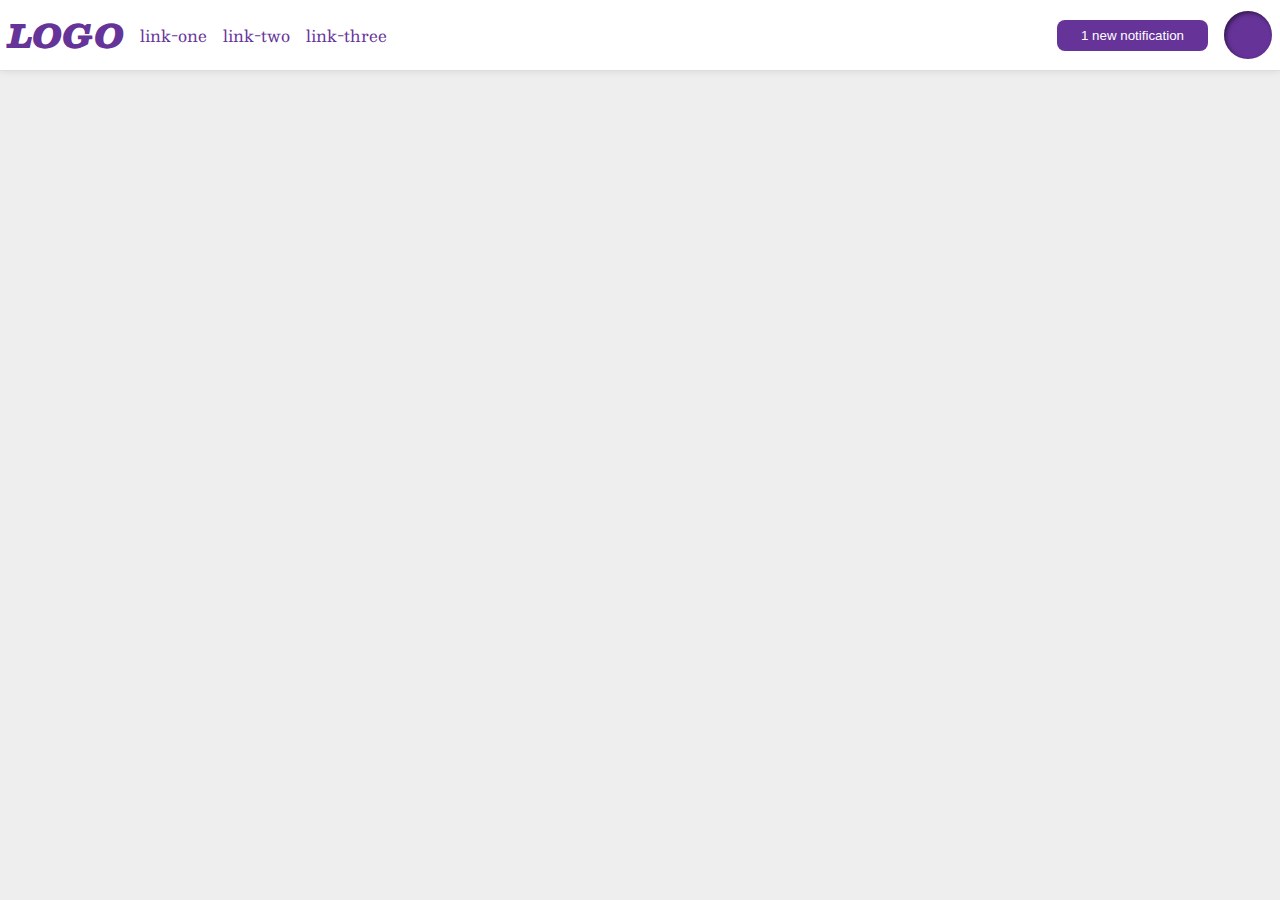
<file: foundations/flex/03-flex-header-2/index.html>
<!DOCTYPE html>
<html lang="en">
  <head>
    <meta charset="UTF-8">
    <meta http-equiv="X-UA-Compatible" content="IE=edge">
    <meta name="viewport" content="width=device-width, initial-scale=1.0">
    <title>Flex Header 2</title>
    <link rel="stylesheet" href="style.css">
  </head>
  <body>
    <div class="header">

    <div class="left">
      <div class="logo">
        LOGO
      </div>

      
      <ul class="links">
        <li><a href="https://google.com">link-one</a></li>
        <li><a href="https://google.com">link-two</a></li>
        <li><a href="https://google.com">link-three</a></li>
      </ul>
    </div>

    <div class="right">
      <button class="notifications">
        1 new notification
      </button>
      
      <div class="profile-image"></div>
    </div>
    </div>
  </body>
</html>
</file>
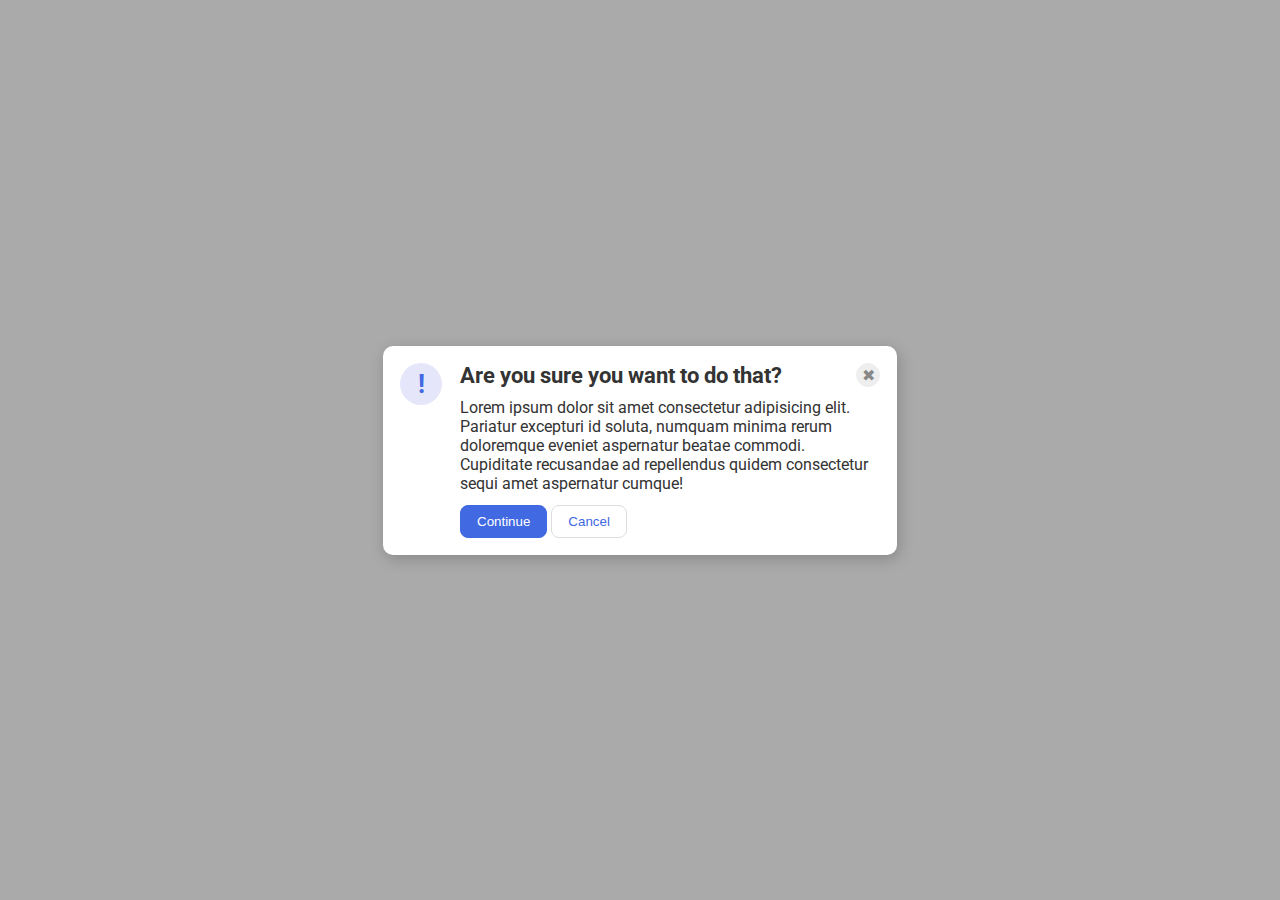
<file: foundations/flex/05-flex-modal/index.html>
<!DOCTYPE html>
<html lang="en">
  <head>
    <meta charset="UTF-8">
    <meta http-equiv="X-UA-Compatible" content="IE=edge">
    <meta name="viewport" content="width=device-width, initial-scale=1.0">
    <link rel="stylesheet" href="style.css">
    <title>Modal</title>
  </head>
  <body>
    <div class="modal">

       <div class="icon">!</div>

      <div class="container">
        <div class="header">Are you sure you want to do that?
        <button class="close-button">✖</button>
      </div>

        <div class="text">Lorem ipsum dolor sit amet consectetur adipisicing elit. Pariatur excepturi id soluta, numquam minima rerum doloremque eveniet aspernatur beatae commodi. Cupiditate recusandae ad repellendus quidem consectetur sequi amet aspernatur cumque!</div>

        <button class="continue">Continue</button>
        <button class="cancel">Cancel</button>
        
      </div>
    </div>
  </body>
</html>
</file>
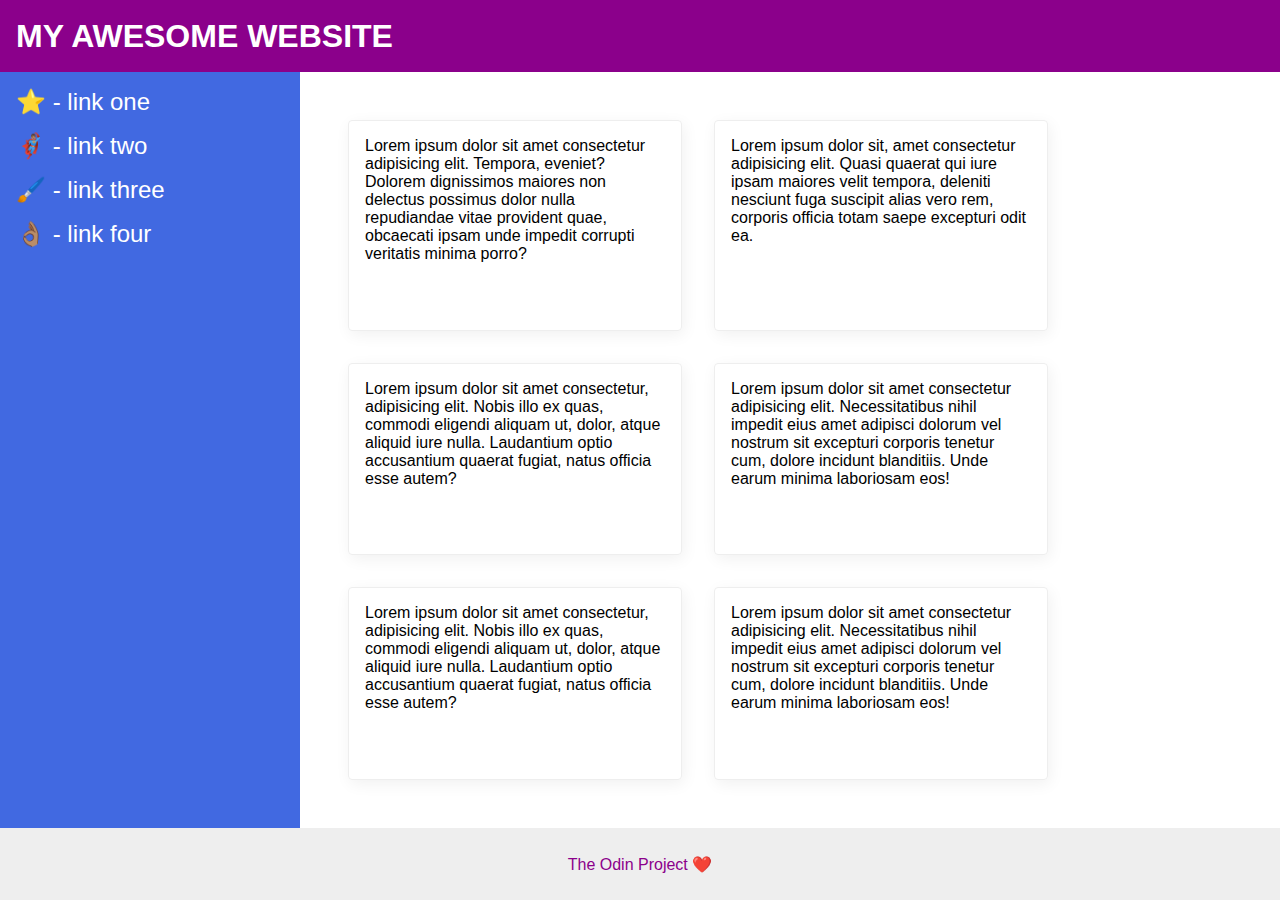
<file: foundations/flex/07-flex-layout-2/index.html>
<!DOCTYPE html>
<html lang="en">
  <head>
    <meta charset="UTF-8">
    <meta http-equiv="X-UA-Compatible" content="IE=edge">
    <meta name="viewport" content="width=device-width, initial-scale=1.0">
    <title>The Holy Grail</title>
    <link rel="stylesheet" href="style.css">
  </head>
  <body>
    <div class="header">
      MY AWESOME WEBSITE
    </div>
    
    <div class="body">

      <div class="sidebar">
        <ul>
          <li><a href="#">⭐ - link one</a></li>
          <li><a href="#">🦸🏽‍♂️ - link two</a></li>
          <li><a href="#">🖌️ - link three</a></li>
          <li><a href="#">👌🏽 - link four</a></li>
        </ul>
      </div>

      <div class="container">
        <div class="card">Lorem ipsum dolor sit amet consectetur adipisicing elit. Tempora, eveniet? Dolorem dignissimos maiores non delectus possimus dolor nulla repudiandae vitae provident quae, obcaecati ipsam unde impedit corrupti veritatis minima porro?</div>
        <div class="card">Lorem ipsum dolor sit, amet consectetur adipisicing elit. Quasi quaerat qui iure ipsam maiores velit tempora, deleniti nesciunt fuga suscipit alias vero rem, corporis officia totam saepe excepturi odit ea.</div>
        <div class="card">Lorem ipsum dolor sit amet consectetur, adipisicing elit. Nobis illo ex quas, commodi eligendi aliquam ut, dolor, atque aliquid iure nulla. Laudantium optio accusantium quaerat fugiat, natus officia esse autem?</div>
        <div class="card">Lorem ipsum dolor sit amet consectetur adipisicing elit. Necessitatibus nihil impedit eius amet adipisci dolorum vel nostrum sit excepturi corporis tenetur cum, dolore incidunt blanditiis. Unde earum minima laboriosam eos!</div>
        <div class="card">Lorem ipsum dolor sit amet consectetur, adipisicing elit. Nobis illo ex quas, commodi eligendi aliquam ut, dolor, atque aliquid iure nulla. Laudantium optio accusantium quaerat fugiat, natus officia esse autem?</div>
        <div class="card">Lorem ipsum dolor sit amet consectetur adipisicing elit. Necessitatibus nihil impedit eius amet adipisci dolorum vel nostrum sit excepturi corporis tenetur cum, dolore incidunt blanditiis. Unde earum minima laboriosam eos!</div>
      </div>
      
    </div>

    <div class="footer">
      The Odin Project ❤️
    </div>
  </body>
</html>
</file>
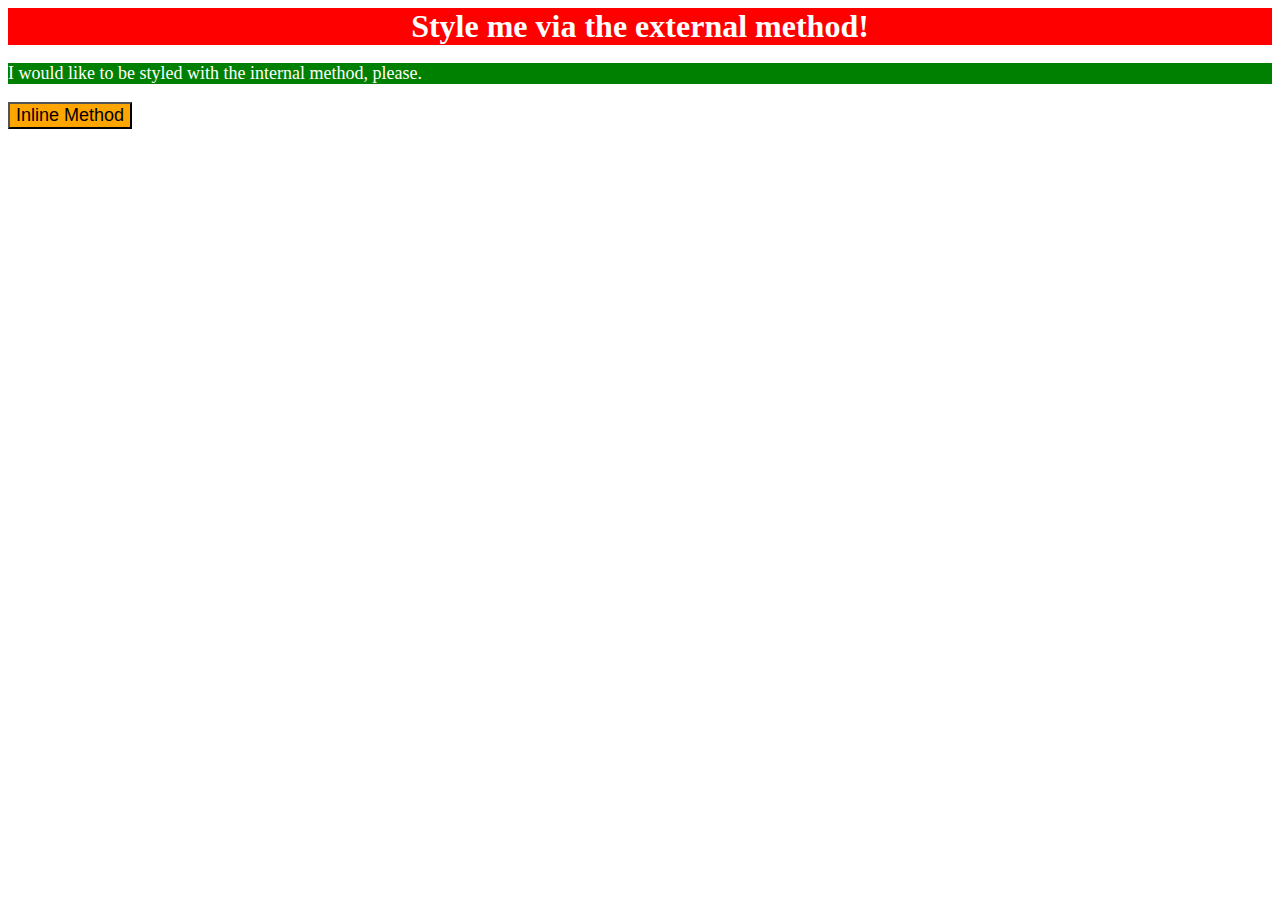
<file: foundations/intro-to-css/01-css-methods/index.html>
<!DOCTYPE html>
<html lang="en">
  <head>
    <link rel="stylesheet" href="style.css">
    <meta charset="UTF-8">
    <meta http-equiv="X-UA-Compatible" content="IE=edge">
    <meta name="viewport" content="width=device-width, initial-scale=1.0">
    <title>Methods for Adding CSS</title>

    <style>
      p {
        background-color: green;
        color: white;
        font-size: 18px;
      }
    </style>
    
  </head>
  <body>
    <div>Style me via the external method!</div>
    <p>I would like to be styled with the internal method, please.</p>
    <button style="background-color: orange; font-size: 18px;">Inline Method</button>
  </body>
</html>
</file>
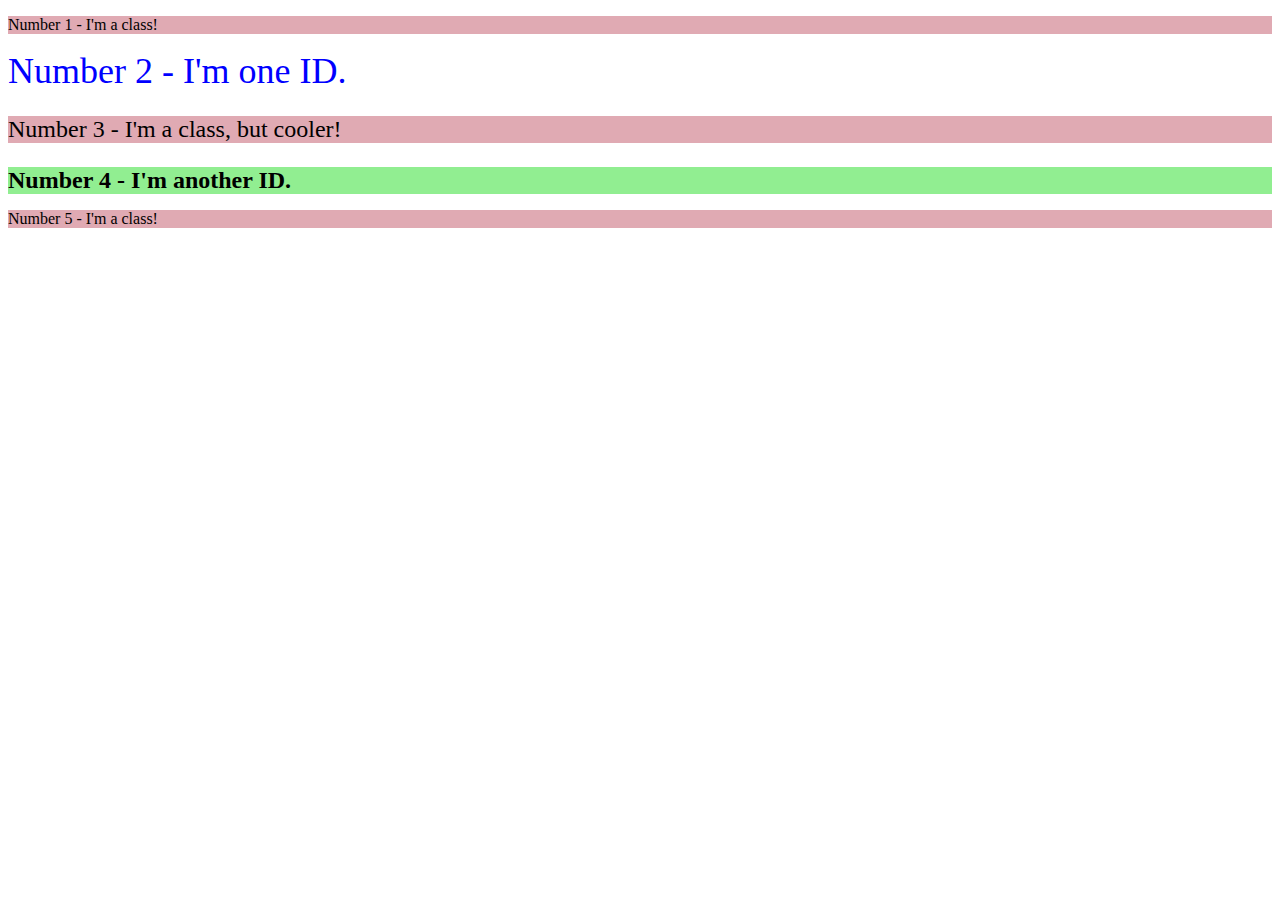
<file: foundations/intro-to-css/02-class-id-selectors/index.html>
<!DOCTYPE html>
<html lang="en">
  <head>
    <meta charset="UTF-8">
    <meta http-equiv="X-UA-Compatible" content="IE=edge">
    <meta name="viewport" content="width=device-width, initial-scale=1.0">
    <title>Class and ID Selectors</title>
    <link rel="stylesheet" href="style.css">
  </head>
  <body>
    <p class="paragraph">Number 1 - I'm a class!</p>
    <div id="div-one">Number 2 - I'm one ID.</div>
    <p class="paragraph special">Number 3 - I'm a class, but cooler!</p>
    <div id="div-two">Number 4 - I'm another ID.</div>
    <p class="paragraph">Number 5 - I'm a class!</p>
  </body>
</html>
</file>
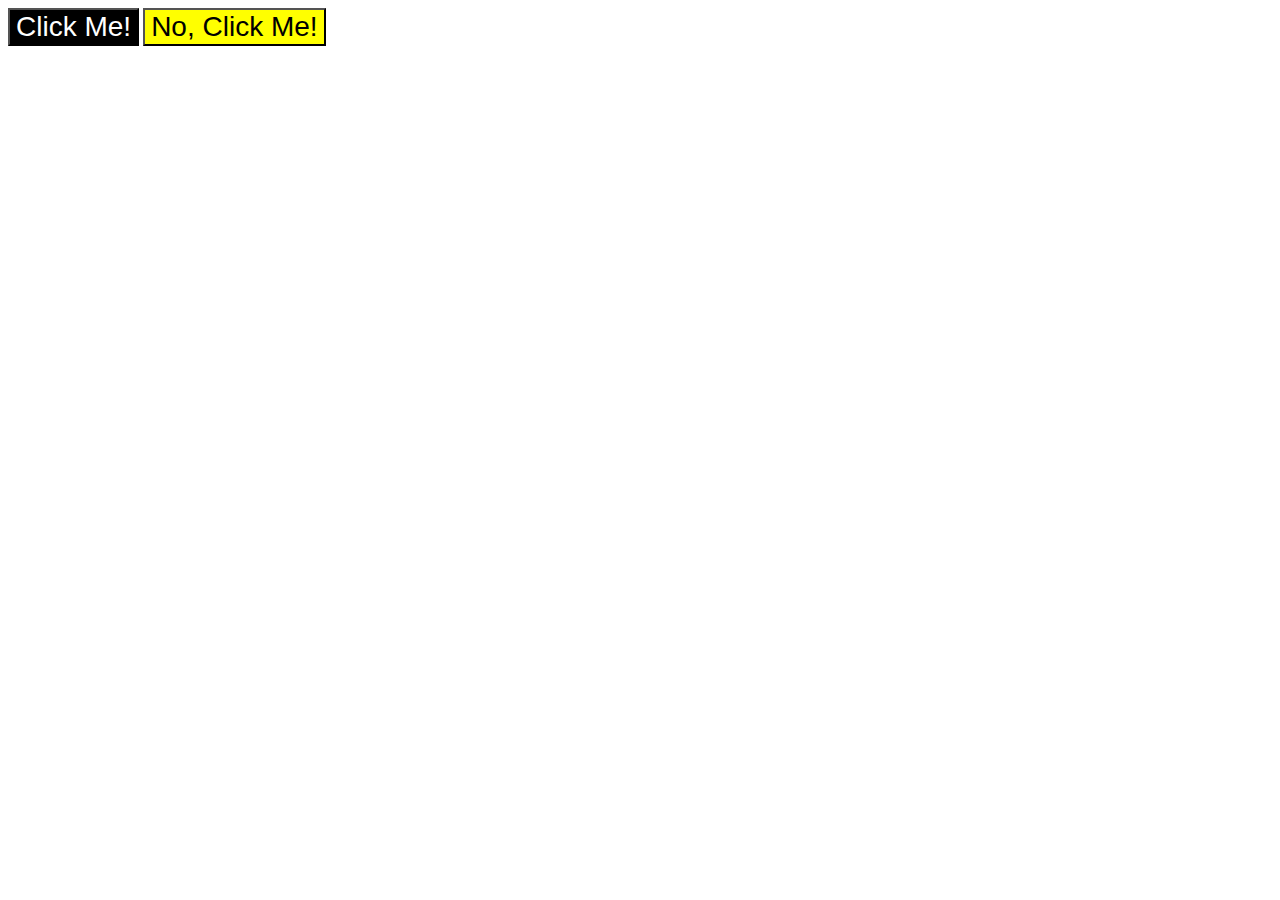
<file: foundations/intro-to-css/03-grouping-selectors/index.html>
<!DOCTYPE html>
<html lang="en">
  <head>
    <meta charset="UTF-8">
    <meta http-equiv="X-UA-Compatible" content="IE=edge">
    <meta name="viewport" content="width=device-width, initial-scale=1.0">
    <title>Grouping Selectors</title>
    <link rel="stylesheet" href="style.css">
  </head>
  <body>
    <button class="black">Click Me!</button>
    <button class="yellow">No, Click Me!</button>
  </body>
</html>
</file>
<file: foundations/flex/03-flex-header-2/style.css>
/* this is some magical font-importing.  
you'll learn about it later. */
@import url('https://fonts.googleapis.com/css2?family=Besley:ital,wght@0,400;1,900&display=swap');

body {
  margin: 0;
  background: #eee;
  font-family: Besley, serif;
}

.header {
  background: white;
  border-bottom: 1px solid #ddd;
  box-shadow: 0 0 8px rgba(0,0,0,.1);
  display: flex;
  justify-content: space-between;
  padding: 8px;
}

.profile-image {
  background: rebeccapurple;
  box-shadow: inset 2px 2px 4px rgba(0,0,0,.5);
  border-radius: 50%;
  width: 48px;
  height: 48px;
}

.logo {
  color: rebeccapurple;
  font-size: 32px;
  font-weight: 900;
  font-style: italic;
}

button {
  border: none;
  border-radius: 8px;
  background: rebeccapurple;
  color: white;
  padding: 8px 24px;
}

a {
  /* this removes the line under our links */
  text-decoration: none;
  color: rebeccapurple;
}

ul {
  list-style-type: none;
  display: flex;
  padding: 0;
  margin: 0;
  gap: 16px;
}

.left,
.right {
  display: flex;
  align-items: center;
  gap: 16px
}
</file>
<file: foundations/flex/05-flex-modal/style.css>
@import url('https://fonts.googleapis.com/css2?family=Roboto:wght@400;700&display=swap');

html, body {
  height: 100%;
}

body {
  font-family: Roboto, sans-serif;
  margin: 0;
  background: #aaa;
  color: #333;
  /* I'll give you this one for free lol */
  display: flex;
  align-items: center;
  justify-content: center;
}

.modal {
  background: white;
  width: 480px;
  border-radius: 10px;
  box-shadow: 2px 4px 16px rgba(0,0,0,.2);
  display: flex;
  padding: 17px;
  gap: 18px;
}

.header {
  display: flex;
  align-items: center;
  justify-content: space-between;
  font-weight: bold;
  font-size: 22px;
  margin-bottom: 10px;

}

.text {
  margin-bottom: 12px;
}

.icon {
  color: royalblue;
  font-size: 26px;
  font-weight: 700;
  background: lavender;
  width: 42px;
  height: 42px;
  border-radius: 50%;
  display: flex;
  align-items: center;
  justify-content: center;
  flex-shrink: 0;
}

.close-button {
  background: #eee;
  border-radius: 50%;
  color: #888;
  font-weight: 400;
  font-size: 16px;
  height: 24px;
  width: 24px;
  display: flex;
  align-items: center;
  justify-content: center;
  border: 1px solid #eee;
  padding: 0;
}

button {
  cursor: pointer;
  padding: 8px 16px;
  border-radius: 8px;
}

button.continue {
  background: royalblue;
  border: 1px solid royalblue;
  color: white;
}

button.cancel {
  background: white;
  border: 1px solid #ddd;
  color: royalblue;
}
</file>
<file: foundations/flex/07-flex-layout-2/style.css>
body {
  font-family: -apple-system, BlinkMacSystemFont, 'Segoe UI', Roboto, Oxygen, Ubuntu, Cantarell, 'Open Sans', 'Helvetica Neue', sans-serif;
  margin: 0;
  min-height: 100vh;
  display: flex;
  flex-direction: column;
}

.header {
  height: 72px;
  background: darkmagenta;
  color: white;
  display: flex;
  align-items: center;
  padding: 0 16px;
  font-size: 32px;
  font-weight: 900;
}

.body {
  flex: 1;
  display: flex;
}

ul {
  list-style: none;
  padding: 0;
  margin: 0;
}

li {
  margin-bottom: 16px
}

a {
  color: white;
  text-decoration: none;
  font-size: 24px;
}

.footer {
  height: 72px;
  background: #eee;
  color: darkmagenta;
  text-align: center;
  display: flex;
  align-items: center;
  justify-content: center;
}

.container {
  padding: 48px;
  display: flex;
  flex-wrap: wrap;
  gap: 32px;
}

.sidebar {
  width: 300px;
  background: royalblue;
  box-sizing: border-box;
  flex-shrink: 0;
  padding: 16px;
}

.card {
  border: 1px solid #eee;
  box-shadow: 2px 4px 16px rgba(0,0,0,.06);
  border-radius: 4px;
  padding: 16px;
  width: 300px;
}
</file>
<file: foundations/intro-to-css/01-css-methods/style.css>
div {
    background-color: red;
    color: white;
    font-size: 32px;
    text-align: center;
    font-weight: bold;
}
</file>
<file: foundations/intro-to-css/02-class-id-selectors/style.css>
.paragraph {
    background-color: rgb(224, 170, 179);
    font: Verdana, "DejaVu Sans", sans-serif;
}

.paragraph.special {
    font-size: 24px
}

#div-one {
    color: #0000ff;
    font-size: 36px;
}

#div-two {
    background-color: hsl(120, 73%, 75%);
    font-size: 24px;
    font-weight: bold;
}
</file>
<file: foundations/intro-to-css/03-grouping-selectors/style.css>
.black,
.yellow {
    font-size: 28px;
    font: Helvetica, "Times New Roman", sans-serif;
}

.black {
    background-color: black;
    color: white;
}

.yellow {
    background-color: yellow;
}
</file>
